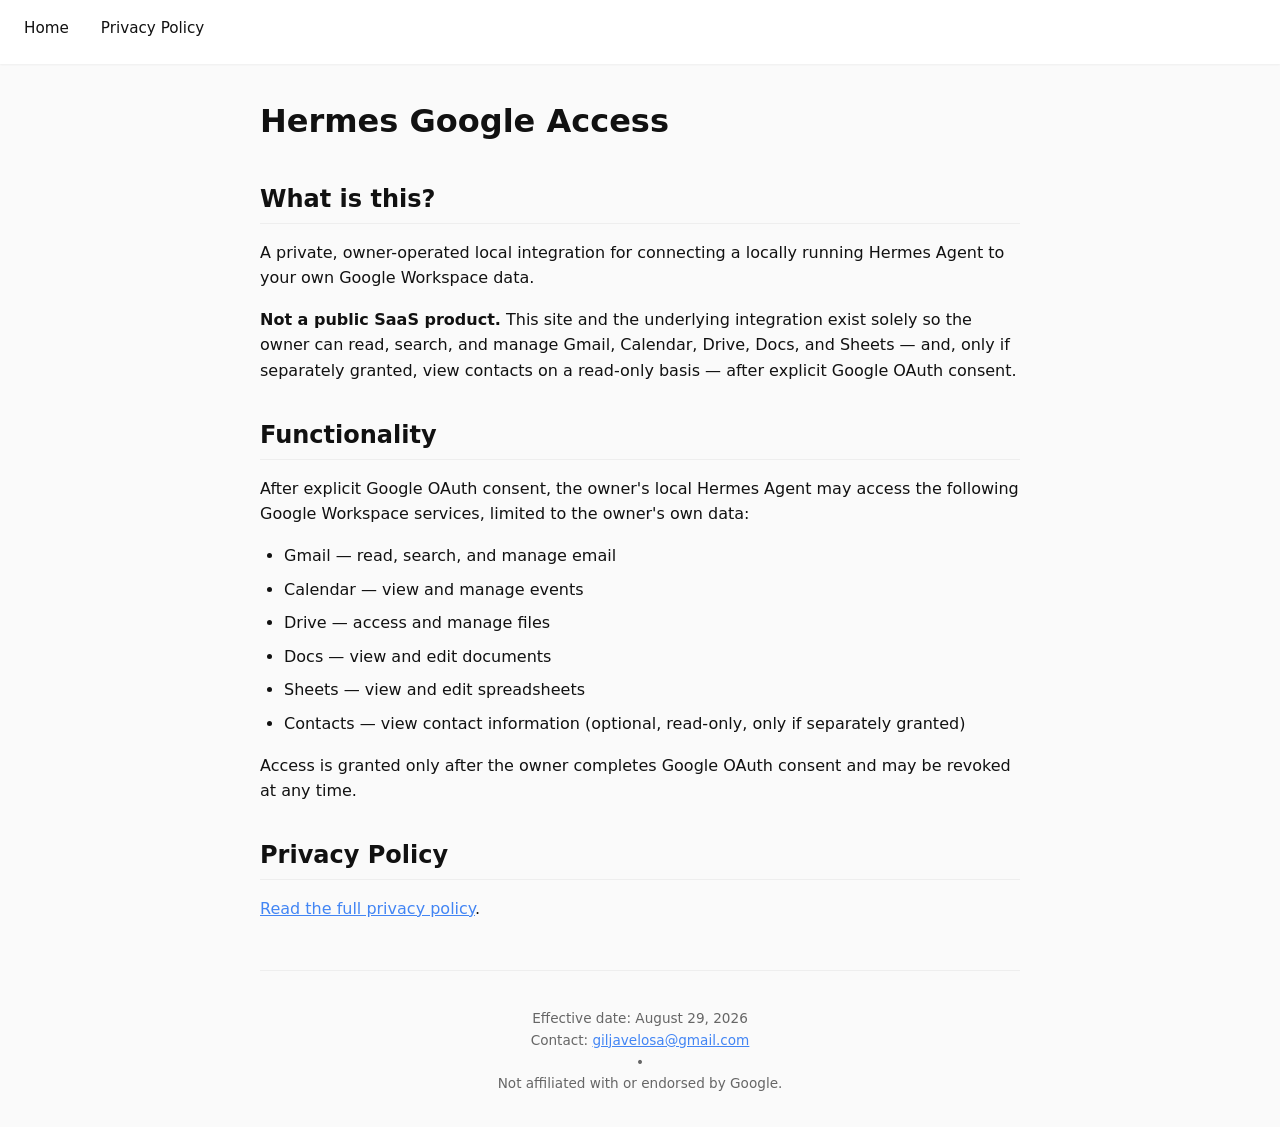
<file: index.html>
<!DOCTYPE html>
<html lang="en" data-theme="light">
  <head>
    <meta charset="UTF-8">
    <meta name="viewport" content="width=device-width, initial-scale=1">
    <title>Hermes Google Access</title>
    <meta name="description" content="Private personal Google OAuth integration for local Hermes Agent. Connect your local Hermes Agent to your own Google Workspace data.">
    <meta name="google" content="notranslate">
    <link rel="stylesheet" href="style.css">
  </head>
  <body>
    <nav aria-label="Main navigation">
      <ul>
        <li><a href="/" accesskey="h">Home</a></li>
        <li><a href="/privacy/" accesskey="p">Privacy Policy</a></li>
      </ul>
    </nav>

    <main>
      <h1>Hermes Google Access</h1>

      <section>
        <h2>What is this?</h2>
        <p>
          A private, owner-operated local integration for connecting a locally
          running Hermes Agent to your own Google Workspace data.
        </p>
        <p>
          <strong>Not a public SaaS product.</strong> This site and the underlying
          integration exist solely so the owner can read, search, and manage
          Gmail, Calendar, Drive, Docs, and Sheets — and, only if separately
          granted, view contacts on a read-only basis — after explicit
          Google OAuth consent.
        </p>
      </section>

      <section>
        <h2>Functionality</h2>
        <p>
          After explicit Google OAuth consent, the owner's local Hermes Agent may
          access the following Google Workspace services, limited to the owner's
          own data:
        </p>
        <ul>
          <li>Gmail — read, search, and manage email</li>
          <li>Calendar — view and manage events</li>
          <li>Drive — access and manage files</li>
          <li>Docs — view and edit documents</li>
          <li>Sheets — view and edit spreadsheets</li>
          <li>Contacts — view contact information (optional, read-only, only if separately granted)</li>
        </ul>
        <p>
          Access is granted only after the owner completes Google OAuth
          consent and may be revoked at any time.
        </p>
      </section>

      <section>
        <h2>Privacy Policy</h2>
        <p>
          <a href="/privacy/">Read the full privacy policy</a>.
        </p>
      </section>

      <footer>
        <p>
          Effective date: August 29, 2026<br>
          Contact: <a href="mailto:giljavelosa@gmail.com">giljavelosa@gmail.com</a><br>
          •<br>
          Not affiliated with or endorsed by Google.
        </p>
      </footer>
    </main>
  </body>
</html>
</file>
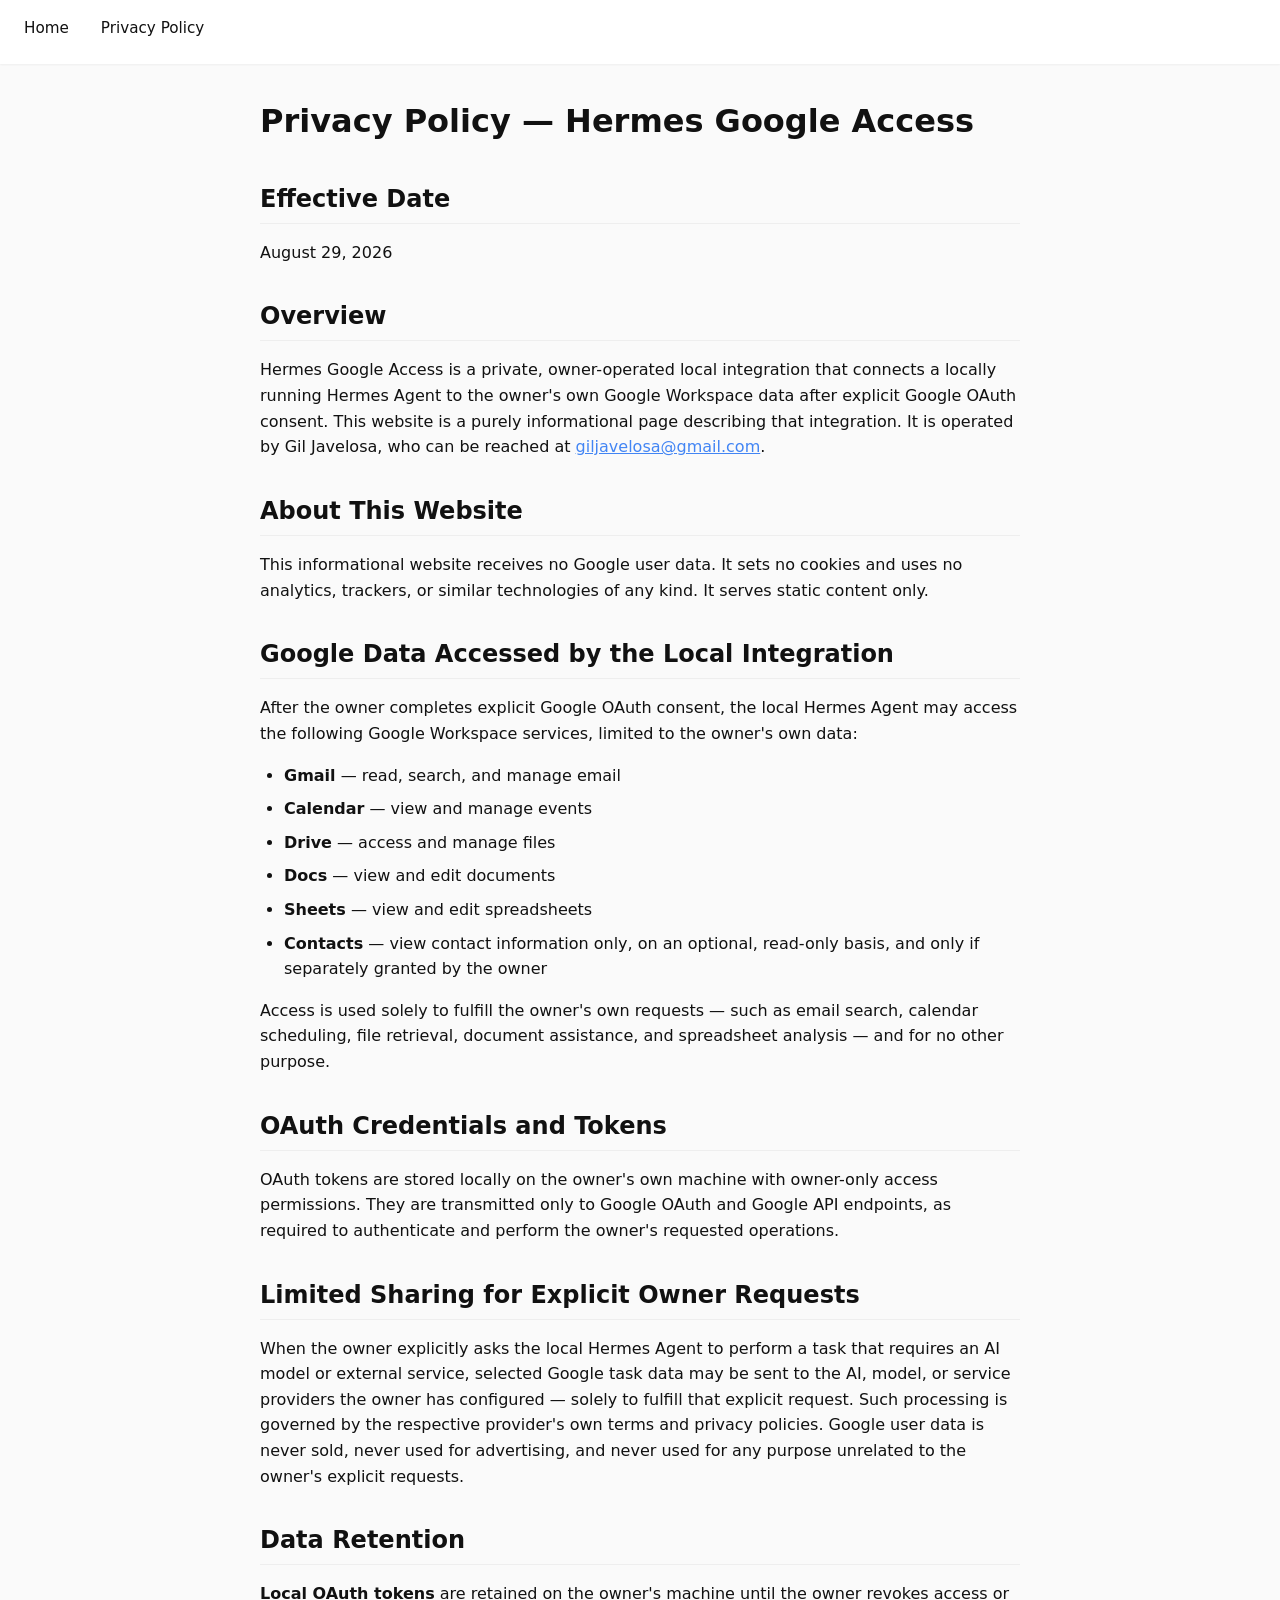
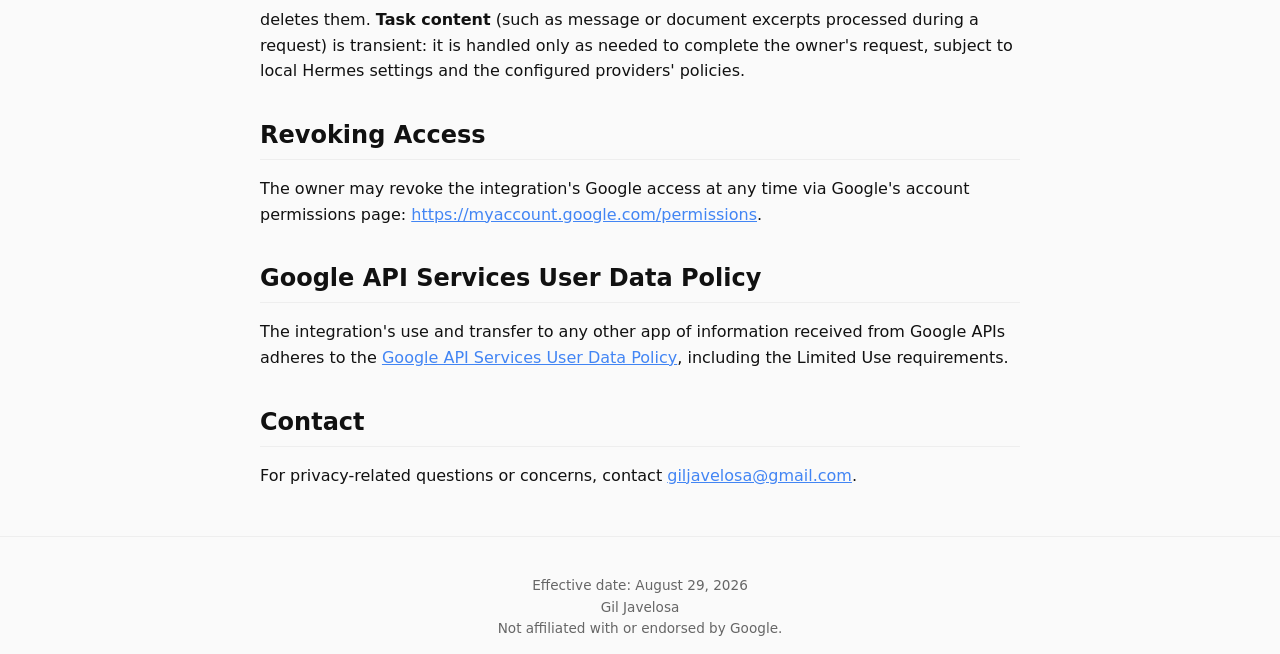
<file: privacy/index.html>
<!DOCTYPE html>
<html lang="en">
  <head>
    <meta charset="UTF-8">
    <meta name="viewport" content="width=device-width, initial-scale=1">
    <title>Privacy Policy — Hermes Google Access</title>
    <meta name="description" content="Privacy policy for the Hermes Google Access local integration.">
    <link rel="stylesheet" href="../style.css">
  </head>

  <body>
    <nav aria-label="Main navigation">
      <ul>
        <li><a href="../" accesskey="h">Home</a></li>
        <li><a href="." accesskey="p">Privacy Policy</a></li>
      </ul>
    </nav>

    <main>
      <h1>Privacy Policy — Hermes Google Access</h1>

      <section>
        <h2>Effective Date</h2>
        <p>August 29, 2026</p>
      </section>

      <section>
        <h2>Overview</h2>
        <p>
          Hermes Google Access is a private, owner-operated local integration that
          connects a locally running Hermes Agent to the owner's own Google
          Workspace data after explicit Google OAuth consent. This website is a
          purely informational page describing that integration. It is operated by
          Gil Javelosa, who can be reached at
          <a href="mailto:giljavelosa@gmail.com">giljavelosa@gmail.com</a>.
        </p>
      </section>

      <section>
        <h2>About This Website</h2>
        <p>
          This informational website receives no Google user data. It sets no
          cookies and uses no analytics, trackers, or similar technologies of any
          kind. It serves static content only.
        </p>
      </section>

      <section>
        <h2>Google Data Accessed by the Local Integration</h2>
        <p>
          After the owner completes explicit Google OAuth consent, the local
          Hermes Agent may access the following Google Workspace services,
          limited to the owner's own data:
        </p>
        <ul>
          <li><strong>Gmail</strong> — read, search, and manage email</li>
          <li><strong>Calendar</strong> — view and manage events</li>
          <li><strong>Drive</strong> — access and manage files</li>
          <li><strong>Docs</strong> — view and edit documents</li>
          <li><strong>Sheets</strong> — view and edit spreadsheets</li>
          <li><strong>Contacts</strong> — view contact information only, on an optional, read-only basis, and only if separately granted by the owner</li>
        </ul>
        <p>
          Access is used solely to fulfill the owner's own requests — such as
          email search, calendar scheduling, file retrieval, document assistance,
          and spreadsheet analysis — and for no other purpose.
        </p>
      </section>

      <section>
        <h2>OAuth Credentials and Tokens</h2>
        <p>
          OAuth tokens are stored locally on the owner's own machine with
          owner-only access permissions. They are transmitted only to Google
          OAuth and Google API endpoints, as required to authenticate and perform
          the owner's requested operations.
        </p>
      </section>

      <section>
        <h2>Limited Sharing for Explicit Owner Requests</h2>
        <p>
          When the owner explicitly asks the local Hermes Agent to perform a task
          that requires an AI model or external service, selected Google task
          data may be sent to the AI, model, or service providers the owner has
          configured — solely to fulfill that explicit request. Such processing
          is governed by the respective provider's own terms and privacy
          policies. Google user data is never sold, never used for advertising,
          and never used for any purpose unrelated to the owner's explicit
          requests.
        </p>
      </section>

      <section>
        <h2>Data Retention</h2>
        <p>
          <strong>Local OAuth tokens</strong> are retained on the owner's machine
          until the owner revokes access or deletes them.
          <strong>Task content</strong> (such as message or document excerpts
          processed during a request) is transient: it is handled only as needed
          to complete the owner's request, subject to local Hermes settings and
          the configured providers' policies.
        </p>
      </section>

      <section>
        <h2>Revoking Access</h2>
        <p>
          The owner may revoke the integration's Google access at any time via
          Google's account permissions page:
          <a href="https://myaccount.google.com/permissions">https://myaccount.google.com/permissions</a>.
        </p>
      </section>

      <section>
        <h2>Google API Services User Data Policy</h2>
        <p>
          The integration's use and transfer to any other app of information
          received from Google APIs adheres to the
          <a href="https://developers.google.com/terms/api-services-user-data-policy#additional_requirements_for_specific_scopes">Google API Services User Data Policy</a>,
          including the Limited Use requirements.
        </p>
      </section>

      <section>
        <h2>Contact</h2>
        <p>
          For privacy-related questions or concerns, contact
          <a href="mailto:giljavelosa@gmail.com">giljavelosa@gmail.com</a>.
        </p>
      </section>
    </main>

    <footer>
      <p>
        Effective date: August 29, 2026<br>
        Gil Javelosa<br>
        Not affiliated with or endorsed by Google.
      </p>
    </footer>
  </body>
</html>
</file>
<file: style.css>
/* Hermes Google Access — minimal accessible stylesheet */
:root {
  --bg: #fafafa;
  --fg: #111111;
  --muted: #666666;
  --accent: #4285f4;
  --link: #1a0a6e;
  --success: #34a853;
}

/* Page base */
html {
  scroll-behavior: smooth;
}
body {
  margin: 0;
  font-family: system-ui, -apple-system, Segoe UI, Roboto, Helvetica, Arial, sans-serif;
  background: var(--bg);
  color: var(--fg);
  line-height: 1.6;
}

/* Reduced motion */
@media (prefers-reduced-motion: reduce) {
  html { scroll-behavior: auto; }
}

/* Navigation */
nav {
  background: white;
  padding: 1rem 1.5rem;
  box-shadow: 0 1px 2px rgba(0,0,0,0.05);
  position: sticky;
  top: 0;
  z-index: 100;
}
nav ul {
  margin: 0;
  padding: 0;
  list-style: none;
  display: flex;
  gap: 2rem;
  font-size: 0.95rem;
}
nav a {
  color: var(--fg);
  text-decoration: none;
  cursor: pointer;
}
nav a:hover {
  color: var(--accent);
}

/* Main content */
main {
  max-width: 760px;
  margin: 2rem auto;
  padding: 0 1rem;
}
h1 {
  font-size: 2rem;
  margin-top: 0;
  margin-bottom: 1.5rem;
}
h2 {
  font-size: 1.5rem;
  margin-top: 2rem;
  margin-bottom: 1rem;
  padding-bottom: 0.3rem;
  border-bottom: 1px solid #eee;
}
ul {
  margin-top: 0;
  padding-left: 1.5rem;
}
li {
  margin-bottom: 0.5rem;
}

/* Footer */
footer {
  margin-top: 3rem;
  padding-top: 1.5rem;
  border-top: 1px solid #eee;
  color: var(--muted);
  font-size: 0.85rem;
  text-align: center;
}

/* Focus visible */
a:focus-visible,
button:focus-visible {
  outline: 2px solid var(--accent);
  outline-offset: 2px;
}

/* Links */
a {
  color: var(--accent);
  text-decoration: underline;
}
a:hover {
  color: var(--accent);
}
</file>
